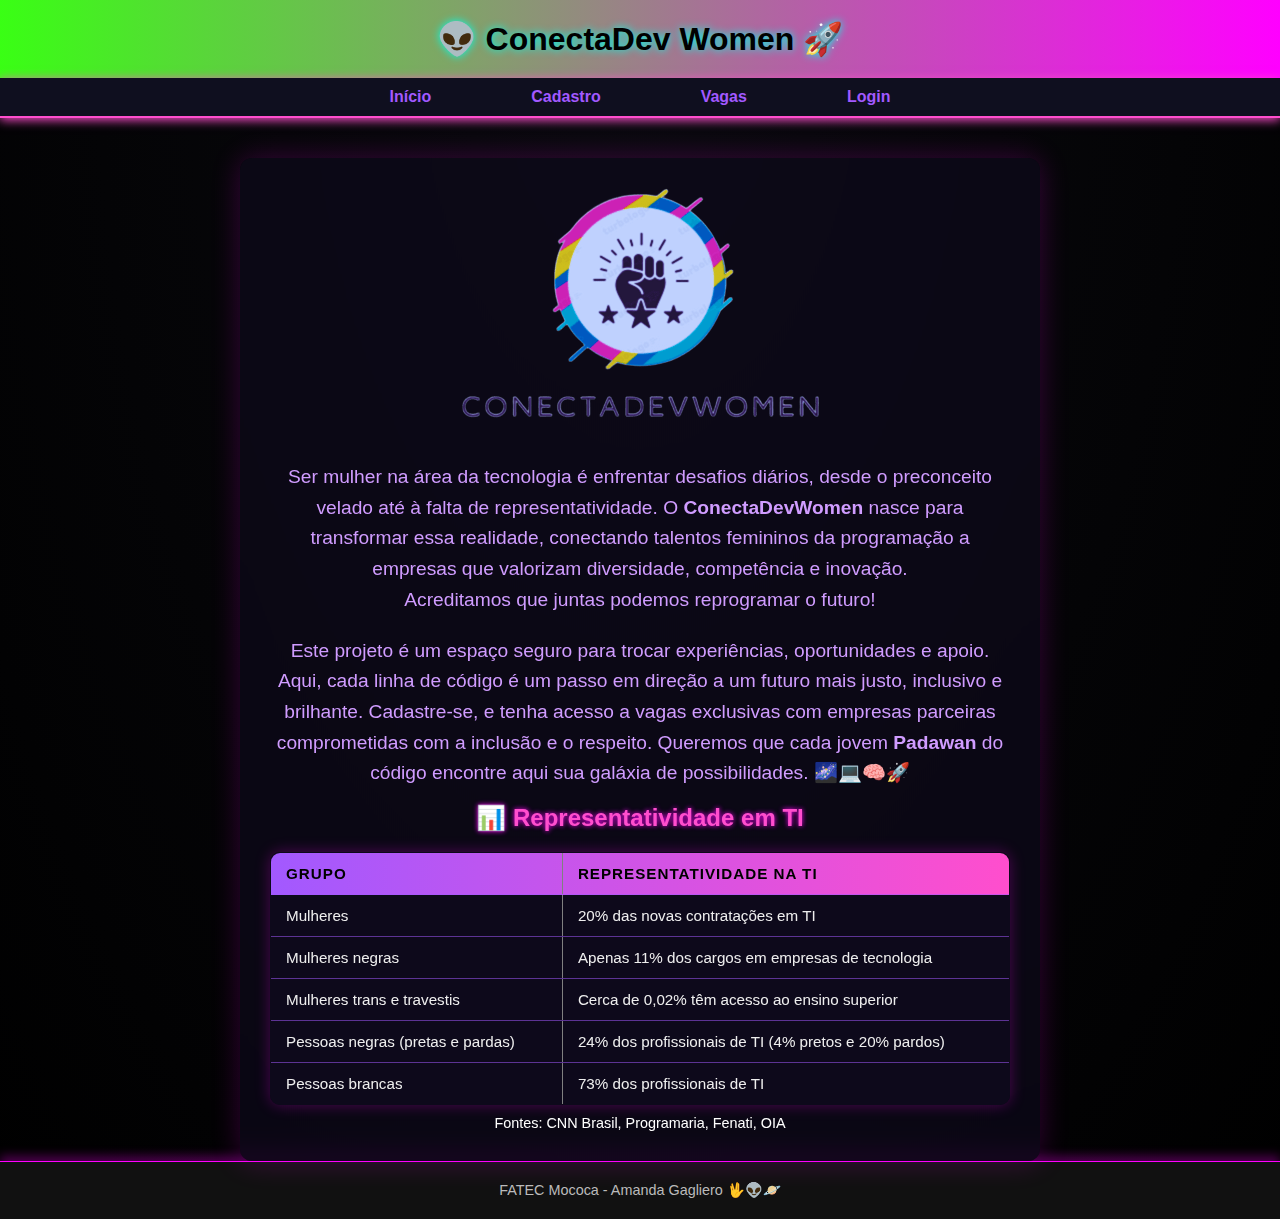
<file: index.html>
<!DOCTYPE html>
<html lang="pt-BR">

<head>
    <meta charset="UTF-8" />
    <meta name="viewport" content="width=device-width, initial-scale=1.0" />
    <title>Sobre - ConectaDev Women</title>
    <link rel="stylesheet" href="css/style.css" />
</head>

<body>
    <!-- Banner com o nome do site -->
    <header class="banner">
        👽 ConectaDev Women 🚀
    </header>

    <!-- Menu de navegação -->
    <nav class="menu">
        <ul>
            <li><a href="index.html">Início</a></li>
            <li><a href="cadastro.html">Cadastro</a></li>
            <li><a href="vagas.html">Vagas</a></li>
            <li><a href="login.html">Login</a></li>
        </ul>
    </nav>

    <!-- Conteúdo principal -->
    <main class="conteudo">
        <!-- Logo -->
        <img src="css/img/logo-01-cortada.png" alt="Logo ConectaDev Women" class="logo" />

        <!-- Textos descritivos -->
        <p class="slogan">
            Ser mulher na área da tecnologia é enfrentar desafios diários, desde o preconceito velado até à falta de
            representatividade.
            O <strong>ConectaDevWomen</strong> nasce para transformar essa realidade, conectando talentos femininos da
            programação a empresas que valorizam diversidade, competência e inovação.
            <br>Acreditamos que juntas podemos reprogramar o futuro!
        </p>

        <p class="slogan">
            Este projeto é um espaço seguro para trocar experiências, oportunidades e apoio.
            Aqui, cada linha de código é um passo em direção a um futuro mais justo, inclusivo e brilhante.
            Cadastre-se, e tenha acesso a vagas exclusivas com empresas parceiras comprometidas com a inclusão e o
            respeito.
            Queremos que cada jovem <strong>Padawan</strong> do código encontre aqui sua galáxia de possibilidades.
            🌌💻🧠🚀
        </p>

        <!-- Tabela de representatividade -->
        <section class="tabela-diversidade">
            <h2>📊 Representatividade em TI</h2>
            <table border="1" cellpadding="10" cellspacing="0">
                <thead>
                    <tr>
                        <th>Grupo</th>
                        <th>Representatividade na TI</th>
                    </tr>
                </thead>
                <tbody>
                    <tr>
                        <td>Mulheres</td>
                        <td>20% das novas contratações em TI</td>
                    </tr>
                    <tr>
                        <td>Mulheres negras</td>
                        <td>Apenas 11% dos cargos em empresas de tecnologia</td>
                    </tr>
                    <tr>
                        <td>Mulheres trans e travestis</td>
                        <td>Cerca de 0,02% têm acesso ao ensino superior</td>
                    </tr>
                    <tr>
                        <td>Pessoas negras (pretas e pardas)</td>
                        <td>24% dos profissionais de TI (4% pretos e 20% pardos)</td>
                    </tr>
                    <tr>
                        <td>Pessoas brancas</td>
                        <td>73% dos profissionais de TI</td>
                    </tr>
                </tbody>
            </table>
            <p style="font-size: 0.9em; margin-top: 10px;">Fontes: CNN Brasil, Programaria, Fenati, OIA</p>
        </section>
    </main>

    <!-- Rodapé -->
    <footer class="rodape">
        FATEC Mococa - Amanda Gagliero 🖖👽🪐
    </footer>
</body>

</html>
</file>
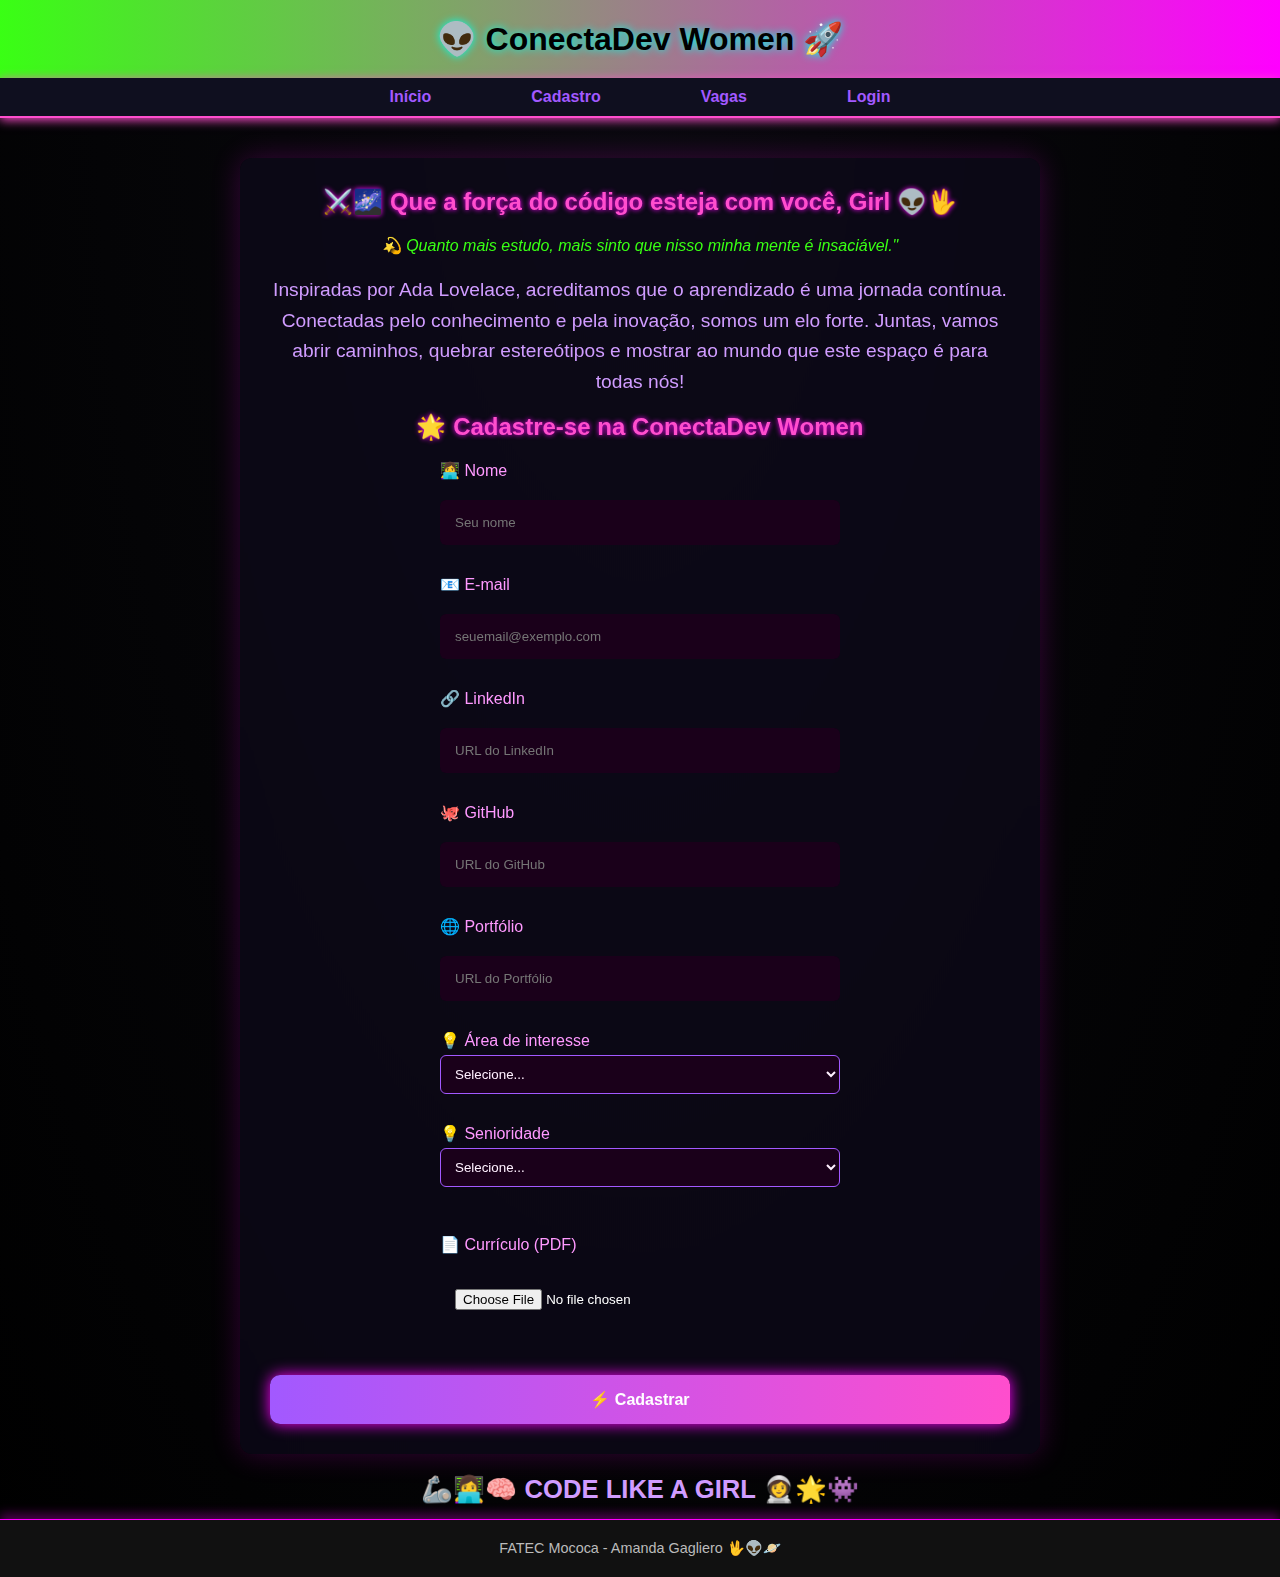
<file: cadastro.html>
<!DOCTYPE html>
<html lang="pt-BR">

<head>
    <meta charset="UTF-8" />
    <meta name="viewport" content="width=device-width, initial-scale=1.0" />
    <title>Cadastro - ConectaDev Women</title>
    <link rel="stylesheet" href="css/style.css" />
</head>

<body>
    <!-- Banner com nome do site -->
    <header class="banner">👽 ConectaDev Women 🚀</header>

    <!-- Menu de navegação com os links para as seções da página -->
    <nav class="menu">
        <ul>
            <!-- Lista de itens do menu -->
            <li><a href="index.html">Início</a></li> <!-- Link para a página inicial -->
            <li><a href="cadastro.html">Cadastro</a></li> <!-- Link para a página sobre -->
            <li><a href="vagas.html">Vagas</li> <!-- Link para a página de contato -->
            <li><a href="login.html">Login</a></li> <!-- Link para a página de contato -->
        </ul>
    </nav>
    <!-- Conteúdo principal -->
    <main class="conteudo">
        <!-- Título de boas-vindas -->
        <h2>⚔️🌌 Que a força do código esteja com você, Girl 👽🖖</h2>

        <!-- Frase da Ada Lovelace-->
        <p class="frase">💫 Quanto mais estudo, mais sinto que nisso minha mente é insaciável."</p>

        <!-- Parágrafo explicando a missão do site -->
        <p class="slogan">
            Inspiradas por Ada Lovelace, acreditamos que o aprendizado é uma jornada contínua.
            Conectadas pelo conhecimento e pela inovação, somos um elo forte. Juntas, vamos abrir caminhos, quebrar
            estereótipos e mostrar ao mundo que este espaço é para todas nós!
        </p>

        <!-- Formulário -->
        <div class="formulario">
            <!-- Título do formulário -->
            <h2>🌟 Cadastre-se na ConectaDev Women</h2>

            <!-- Formulário de cadastro -->
            <form id="registration-form">
                <!-- Campo para o nome do usuário -->
                <label>👩‍💻 Nome
                    <input type="text" placeholder="Seu nome" required />
                </label>

                <!-- Campo para o e-mail do usuário -->
                <label>📧 E-mail
                    <input type="email" placeholder="seuemail@exemplo.com" required />
                </label>

                <!-- Campo para o LinkedIn -->
                <label>🔗 LinkedIn
                    <input type="url" placeholder="URL do LinkedIn" />
                </label>

                <!-- Campo para o GitHub -->
                <label>🐙 GitHub
                    <input type="url" placeholder="URL do GitHub" />
                </label>

                <!-- Campo para o Portfólio -->
                <label>🌐 Portfólio
                    <input type="url" placeholder="URL do Portfólio" />
                </label>
                <label>💡 Área de interesse
                    <select required>
                        <option value="">Selecione...</option>
                        <option value="Front-end ">Front-end</option>
                        <option value="Back-end">Back-end</option>
                        <option value="Full Stack">Full Stack</option>
                    </select>
                </label>


                <!-- Campo para selecionar as senioridades -->
                <label>💡 Senioridade
                    <select required>
                        <option value="">Selecione...</option>
                        <option value="estagiaria">Estagiária</option>
                        <option value="junior">Júnior</option>
                        <option value="pleno">Pleno</option>
                        <option value="senior">Sênior</option>
                    </select>
                </label> <br>

                <!-- Campo para enviar o currículo (formato PDF) -->
                <label>📄 Currículo (PDF)
                    <input type="file" accept="application/pdf" />
                </label>


                <!-- Botão de envio do formulário -->
                <button type="submit">⚡ Cadastrar</button>
            </form>
        </div>
    </main>

    <!-- Parágrafo com outra frase de impacto -->
    <p class="destaque">🦾👩‍💻🧠 CODE LIKE A GIRL 👩‍🚀🌟👾</p>

    <!-- Rodapé com informações adicionais -->
    <footer class="rodape"> FATEC Mococa - Amanda Gagliero 🖖👽🪐</footer>
</body>

</ht
</file>
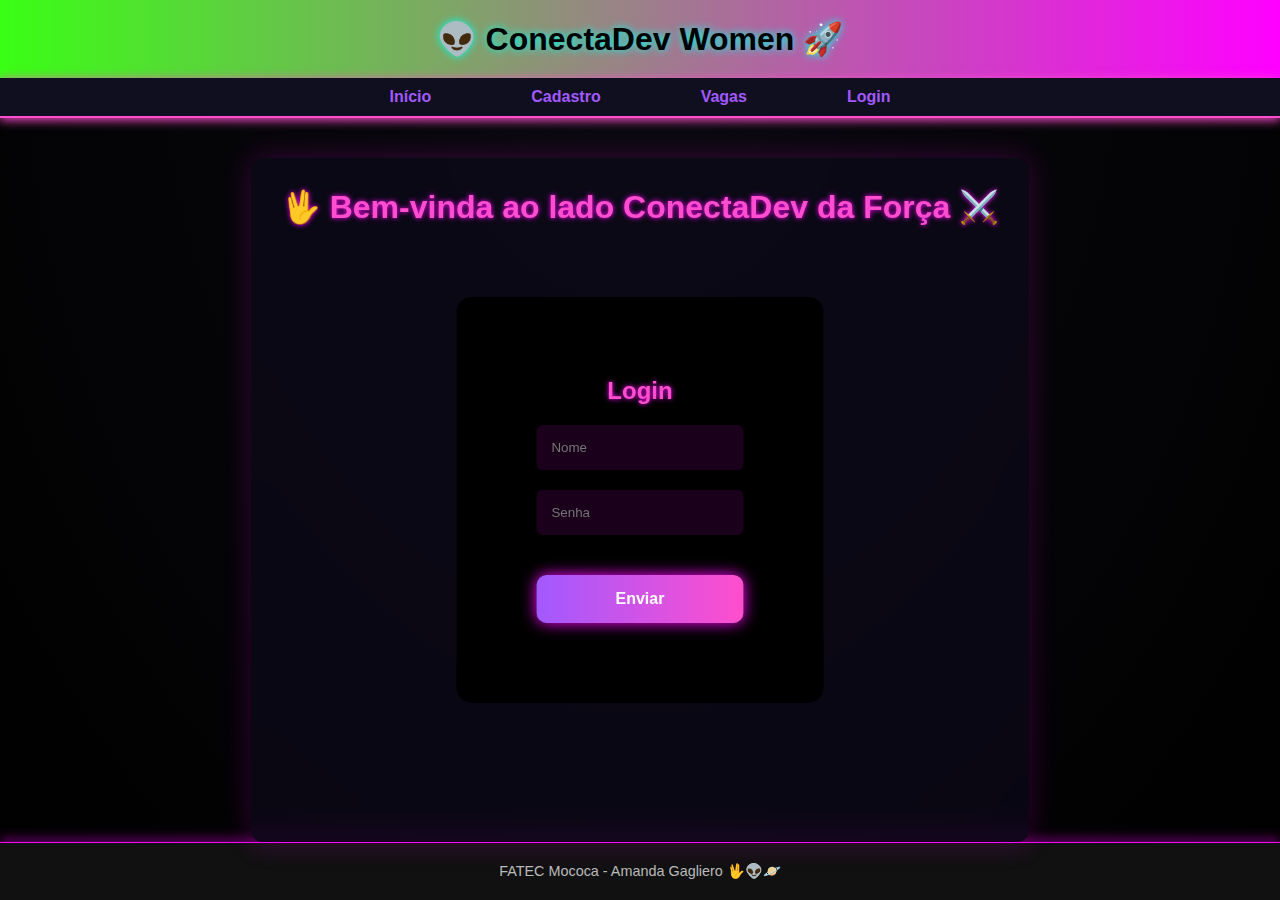
<file: login.html>
<!DOCTYPE html>
<html lang="pt-BR">

<head>
    <meta charset="UTF-8" />
    <meta name="viewport" content="width=device-width, initial-scale=1" />
    <title>Login - ConectaDev Women</title>
    <link rel="stylesheet" href="css/style.css" />
</head>

<body>
    <!-- Banner com o nome do site -->
    <header class="banner">👽 ConectaDev Women 🚀</header>

    <!-- Menu de navegação com os links para as seções da página -->
    <nav class="menu">
        <ul>
            <li><a href="index.html">Início</a></li>
            <li><a href="cadastro.html">Cadastro</a></li>
            <li><a href="vagas.html">Vagas</a></li>
            <li><a href="login.html">Login</a></li>
        </ul>
    </nav>
    <main class="conteudo">
        <!-- Título de boas-vindas -->
        <h1>🖖 Bem-vinda ao lado ConectaDev da Força ⚔️</h1>

        <div class="login">
            <form action="" method="">
                <h2>Login</h2>
                <input type="text" placeholder="Nome" required />
                <input type="password" placeholder="Senha" required />

                <button type="submit">Enviar</button>
            </form>
        </div>
    </main>

    <!-- Rodapé -->
    <footer class="rodape">
        FATEC Mococa - Amanda Gagliero 🖖👽🪐
    </footer>
</body>

</html>
</file>
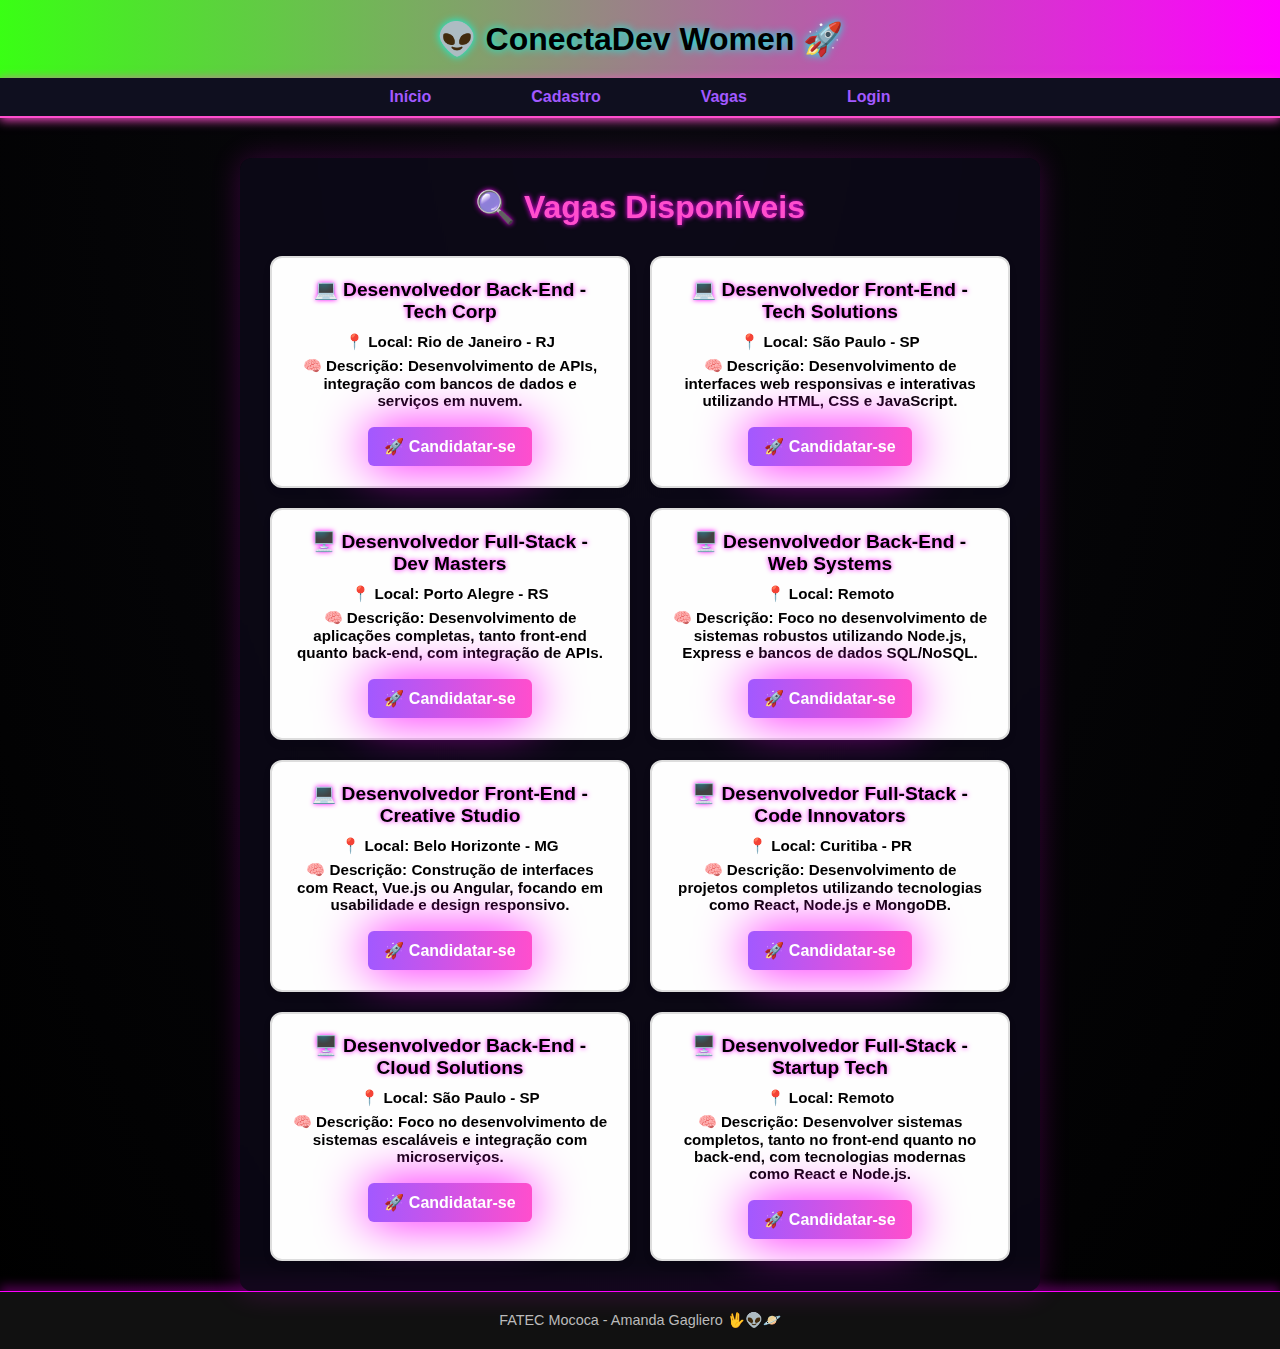
<file: vagas.html>
<!DOCTYPE html>
<html lang="pt-BR">

<head>
  <meta charset="UTF-8" />
  <meta name="viewport" content="width=device-width, initial-scale=1.0" />
  <title>Vagas - ConectaDev Women</title>
  <link rel="stylesheet" href="css/style.css" />
</head>

<body>
  <!-- Banner com o nome do site -->
  <header class="banner">👽 ConectaDev Women 🚀</header>

  <!-- Menu de navegação -->
  <nav class="menu">
    <ul>
      <li><a href="index.html">Início</a></li>
      <li><a href="cadastro.html">Cadastro</a></li>
      <li><a href="vagas.html">Vagas</a></li>
      <li><a href="login.html">Login</a></li>
    </ul>
  </nav>

  <!-- Conteúdo principal -->
  <main class="conteudo">
    <h1>🔍 Vagas Disponíveis</h1>

    <div class="cards-container">

      <!-- Card de vaga -->
      <div class="card-vaga">
        <h2>💻 Desenvolvedor Back-End - Tech Corp</h2>
        <p><strong>📍 Local:</strong> Rio de Janeiro - RJ</p>
        <p><strong>🧠 Descrição:</strong> Desenvolvimento de APIs, integração com bancos de dados e serviços em nuvem.</p>
        <a href="cadastro.html" class="botao-candidatar">🚀 Candidatar-se</a>
      </div>

      <div class="card-vaga">
        <h2>💻 Desenvolvedor Front-End - Tech Solutions</h2>
        <p><strong>📍 Local:</strong> São Paulo - SP</p>
        <p><strong>🧠 Descrição:</strong> Desenvolvimento de interfaces web responsivas e interativas utilizando HTML, CSS e JavaScript.</p>
        <a href="cadastro.html" class="botao-candidatar">🚀 Candidatar-se</a>
      </div>

      <div class="card-vaga">
        <h2>🖥️ Desenvolvedor Full-Stack - Dev Masters</h2>
        <p><strong>📍 Local:</strong> Porto Alegre - RS</p>
        <p><strong>🧠 Descrição:</strong> Desenvolvimento de aplicações completas, tanto front-end quanto back-end, com integração de APIs.</p>
        <a href="cadastro.html" class="botao-candidatar">🚀 Candidatar-se</a>
      </div>

      <div class="card-vaga">
        <h2>🖥️ Desenvolvedor Back-End - Web Systems</h2>
        <p><strong>📍 Local:</strong> Remoto</p>
        <p><strong>🧠 Descrição:</strong> Foco no desenvolvimento de sistemas robustos utilizando Node.js, Express e bancos de dados SQL/NoSQL.</p>
        <a href="cadastro.html" class="botao-candidatar">🚀 Candidatar-se</a>
      </div>

      <div class="card-vaga">
        <h2>💻 Desenvolvedor Front-End - Creative Studio</h2>
        <p><strong>📍 Local:</strong> Belo Horizonte - MG</p>
        <p><strong>🧠 Descrição:</strong> Construção de interfaces com React, Vue.js ou Angular, focando em usabilidade e design responsivo.</p>
        <a href="cadastro.html" class="botao-candidatar">🚀 Candidatar-se</a>
      </div>

      <div class="card-vaga">
        <h2>🖥️ Desenvolvedor Full-Stack - Code Innovators</h2>
        <p><strong>📍 Local:</strong> Curitiba - PR</p>
        <p><strong>🧠 Descrição:</strong> Desenvolvimento de projetos completos utilizando tecnologias como React, Node.js e MongoDB.</p>
        <a href="cadastro.html" class="botao-candidatar">🚀 Candidatar-se</a>
      </div>

      <div class="card-vaga">
        <h2>🖥️ Desenvolvedor Back-End - Cloud Solutions</h2>
        <p><strong>📍 Local:</strong> São Paulo - SP</p>
        <p><strong>🧠 Descrição:</strong> Foco no desenvolvimento de sistemas escaláveis e integração com microserviços.</p>
        <a href="cadastro.html" class="botao-candidatar">🚀 Candidatar-se</a>
      </div>

      <div class="card-vaga">
        <h2>🖥️ Desenvolvedor Full-Stack - Startup Tech</h2>
        <p><strong>📍 Local:</strong> Remoto</p>
        <p><strong>🧠 Descrição:</strong> Desenvolver sistemas completos, tanto no front-end quanto no back-end, com tecnologias modernas como React e Node.js.</p>
        <a href="cadastro.html" class="botao-candidatar">🚀 Candidatar-se</a>
      </div>

    </div>
  </main>

  <!-- Rodapé -->
  <footer class="rodape">FATEC Mococa - Amanda Gagliero 🖖👽🪐</footer>
</body>

</html>
</file>
<file: css/style.css>
/* 1. Reset padrão */
* {
    margin: 0; /* Remove a margem padrão */
    padding: 0; /* Remove o padding padrão */
    box-sizing: border-box; /* Garante que largura/altura incluam padding e borda */
    font-family: "Poppins", sans-serif; /* Fonte padrão para todo o site */
}

/* 2. Estilo do body */
body {
    background: radial-gradient(ellipse at top, #0a0a0f, #000000); /* Fundo com gradiente escuro */
    color: #ffffff; /* Cor de texto padrão branca */
    min-height: 100vh; /* Altura mínima igual à altura da tela */
    display: flex; /* Usa flexbox */
    flex-direction: column; /* Alinha os filhos verticalmente */
}

/* 3. Banner principal */
.banner {
    background: linear-gradient(to right, #39ff14, #ff00ff); /* Gradiente de cores neon */
    color: #000; /* Texto preto */
    padding: 20px; /* Espaçamento interno */
    text-align: center; /* Centraliza o texto */
    font-size: 2rem; /* Tamanho grande do texto */
    font-weight: bold; /* Negrito */
    text-shadow: 0 0 8px #00ffea; /* Sombra neon no texto */
    box-shadow: 0 0 20px #39ff14; /* Sombra neon externa */
}

/* 4. Menu de navegação */
.menu {
    background-color: #0f0f1f; /* Fundo escuro */
    border-bottom: 2px solid #ff4ecd; /* Linha inferior rosa neon */
    box-shadow: 0 2px 10px #ff4ecd; /* Sombra inferior rosa */
}

/* Lista do menu */
.menu ul {
    display: flex; /* Layout horizontal */
    justify-content: center; /* Centraliza os itens */
    list-style: none; /* Remove marcadores */
    padding: 10px 0; /* Espaçamento vertical */
}

/* Itens do menu */
.menu ul li {
    margin: 0 50px; /* Espaço entre os itens */
}

/* Links do menu */
.menu ul li a {
    color: #a259ff; /* Roxo claro */
    text-decoration: none; /* Remove sublinhado */
    font-weight: 600; /* Seminegrito */
    transition: 0.3s; /* Suaviza mudanças */
}

.menu ul li a:hover {
    color: #39ff14; /* Verde neon ao passar o mouse */
    text-shadow: 0 0 6px #39ff14; /* Sombra verde */
}

/* 5. Conteúdo principal */
.conteudo {
    flex: 1; /* Ocupa o espaço restante */
    padding: 30px; /* Espaçamento interno */
    max-width: 800px; /* Largura máxima */
    margin: 40px auto 0; /* Centraliza e dá margem superior */
    background-color: rgba(15, 10, 30, 0.6); /* Fundo com transparência */
    border-radius: 12px; /* Cantos arredondados */
    box-shadow: 0 0 30px #ff00ff33; /* Sombra suave rosa */
    backdrop-filter: blur(12px); /* Efeito de desfoque no fundo */
    text-align: center; /* Centraliza o texto */
}

/* Títulos */
h1,
h2 {
    color: #ff4ecd; /* Rosa neon */
    margin-bottom: 20px; /* Espaçamento inferior */
    text-shadow: 0 0 5px #ff00ff; /* Sombra rosa */
}

/* Frase em destaque */
p.frase {
    font-style: italic; /* Itálico */
    margin-bottom: 20px; /* Espaçamento inferior */
    color: #39ff14; /* Verde neon */
}

/* Slogans e destaques */
p.slogan,
p.destaque {
    margin-bottom: 15px; /* Espaçamento inferior */
    color: #d09cff; /* Roxo claro */
}

/* 6. Formulário */
.formulario form {
    display: flex; /* Flexbox */
    flex-direction: column; /* Alinhamento vertical */
    align-items: center; /* Centraliza os elementos */
}

/* Rótulos */
.formulario label {
    color: #ff99ff; /* Rosa claro */
    margin-bottom: 10px; /* Espaço abaixo */
    width: 100%; /* Largura total */
    max-width: 400px; /* Máximo de 400px */
    text-align: left; /* Alinha texto à esquerda */
}

/* Inputs e selects */
input,
select {
    padding: 10px; /* Espaçamento interno */
    background: #1a001a; /* Fundo escuro */
    border: 1px solid #a259ff; /* Borda roxa */
    border-radius: 6px; /* Cantos arredondados */
    margin: 5px 0 20px; /* Espaço entre os campos */
    width: 100%; /* Largura total */
    color: #fff0ff; /* Texto claro */
    transition: 0.3s; /* Transição suave */
}

input:focus,
select:focus {
    outline: none; /* Remove borda azul padrão */
    border-color: #39ff14; /* Borda verde neon ao focar */
    box-shadow: 0 0 8px #39ff14; /* Sombra neon */
}

/* Input do tipo file */
input[type="file"] {
    background: none;
    border: none;
    box-shadow: none;
    color: #ffffff;
}

/* Botão padrão */
button {
    background: linear-gradient(to right, #a259ff, #ff4ecd); /* Gradiente roxo-rosa */
    color: #000; /* Texto preto */
    border: none;
    padding: 12px 30px; /* Espaçamento */
    border-radius: 50px; /* Arredondamento oval */
    cursor: pointer;
    font-size: 1rem;
    font-weight: bold;
    box-shadow: 0 0 15px #ff00ff; /* Sombra rosa */
    transition: transform 0.3s ease, box-shadow 0.3s ease;
}

button:hover {
    transform: scale(1.05); /* Aumenta levemente */
    box-shadow: 0 0 25px #39ff14; /* Sombra verde neon */
}

/* 7. Rodapé */
.rodape {
    text-align: center;
    padding: 20px;
    background: #111; /* Preto escuro */
    color: #bbb; /* Cinza claro */
    font-size: 0.9rem;
    border-top: 1px solid #ff00ff; /* Linha rosa neon */
    box-shadow: 0 -5px 10px rgba(255, 0, 255, 0.3); /* Sombra superior rosa */
}

/* Página Sobre */

/* Imagem da logo */
.logo {
    max-width: 500px; /* Largura máxima */
    margin-bottom: 20px;
}

/* Slogan */
.slogan {
    font-size: 1.2em;
    line-height: 1.6; /* Espaçamento entre linhas */
    margin-top: 20px;
}

/* Texto destaque */
.destaque {
    font-size: 1.6em;
    font-weight: bold;
    text-align: center;
    margin-top: 20px;
}

/* Página Vagas */

/* Caixas de texto de vagas e parágrafos */
.vaga,
.paragrafo {
    padding: 10px;
    background: #1a001a;
    border: 1px solid #a259ff;
    border-radius: 6px;
    margin: 5px 0 20px;
    width: 100%;
    color: #fff0ff;
    transition: 0.3s;
}

/* Botão de candidatar */
.botao-candidatar {
    background: linear-gradient(to right, #a259ff, #ff4ecd);
    color: #000;
    padding: 2px 5px;
    border-radius: 6px;
    cursor: pointer;
    font-size: 1rem;
    font-weight: bold;
    box-shadow: 0 0 50px #ff00ff;
    transition: transform 0.3s ease, box-shadow 0.3s ease;
}

.botao-candidatar:hover {
    background-color: #7a3eea;
}

/* Página Login */

/* Caixa de login centralizada */
.conteudo .login {
    background-color: rgba(0, 0, 0, 0.9);
    position: absolute;
    top: 50%;
    left: 50%;
    transform: translate(-50%, -50%); /* Centraliza exatamente */
    padding: 80px;
    border-radius: 15px;
    color: white;
}

/* Inputs específicos da página de login */
input {
    display: block;
    margin-top: 20px;
    padding: 15px;
    border: none;
}

/* Botão de login */
button {
    margin-top: 20px;
    border: none;
    padding: 15px;
    width: 100%;
    border-radius: 10px;
    color: white;
}

/* Hover nos botões */
button:hover {
    cursor: pointer;
}

/* 8. Cards de vagas */

.cards-container {
    display: grid; /* Layout em grade */
    grid-template-columns: repeat(auto-fit, minmax(300px, 1fr)); /* Responsivo */
    gap: 20px;
    margin-top: 30px;
}

/* Card individual */
.card-vaga {
    background-color: #fefefe;
    border: 2px solid #ddd;
    border-radius: 12px;
    padding: 20px;
    box-shadow: 0 4px 10px rgba(0, 0, 0, 0.05);
    transition: transform 0.2s ease, box-shadow 0.2s ease;
    color: #000000;
    font-weight: bold;
}

.card-vaga:hover {
    transform: translateY(-5px); /* Levanta no hover */
    box-shadow: 0 8px 16px rgba(0, 0, 0, 0.1);
}

.card-vaga h2 {
    margin-bottom: 10px;
    font-size: 1.2rem;
    color: #000000;
    font-weight: bold;
}

.card-vaga p {
    margin: 6px 0;
    font-size: 0.95rem;
    color: #000000;
    font-weight: bold;
}

.botao-candidatar {
    display: inline-block;
    margin-top: 12px;
    padding: 10px 16px;
    background-color: #9155fd;
    color: white;
    border-radius: 6px;
    text-decoration: none;
    font-weight: bold;
    transition: background-color 0.2s ease;
}

.botao-candidatar:hover {
    background-color: #7a3eea;
}

/* 9. Tabela de diversidade */
.tabela-diversidade table {
    width: 100%;
    border-collapse: collapse;
    margin-top: 20px;
    font-size: 0.95rem;
    color: #eee;
    background-color: rgba(15, 10, 30, 0.8);
    border-radius: 10px;
    overflow: hidden;
    box-shadow: 0 0 15px #ff00ff44;
}

.tabela-diversidade th,
.tabela-diversidade td {
    padding: 12px 15px;
    border-bottom: 1px solid #a259ff88;
    text-align: left;
}

.tabela-diversidade thead {
    background: linear-gradient(90deg, #a259ff, #ff4ecd);
    color: #000;
    font-weight: bold;
    text-transform: uppercase;
    letter-spacing: 1px;
}

.tabela-diversidade tbody tr:last-child td {
    border-bottom: none;
}

.tabela-diversidade tbody tr:hover {
    background-color: #7a3eea33;
    cursor: default;
}
</file>
